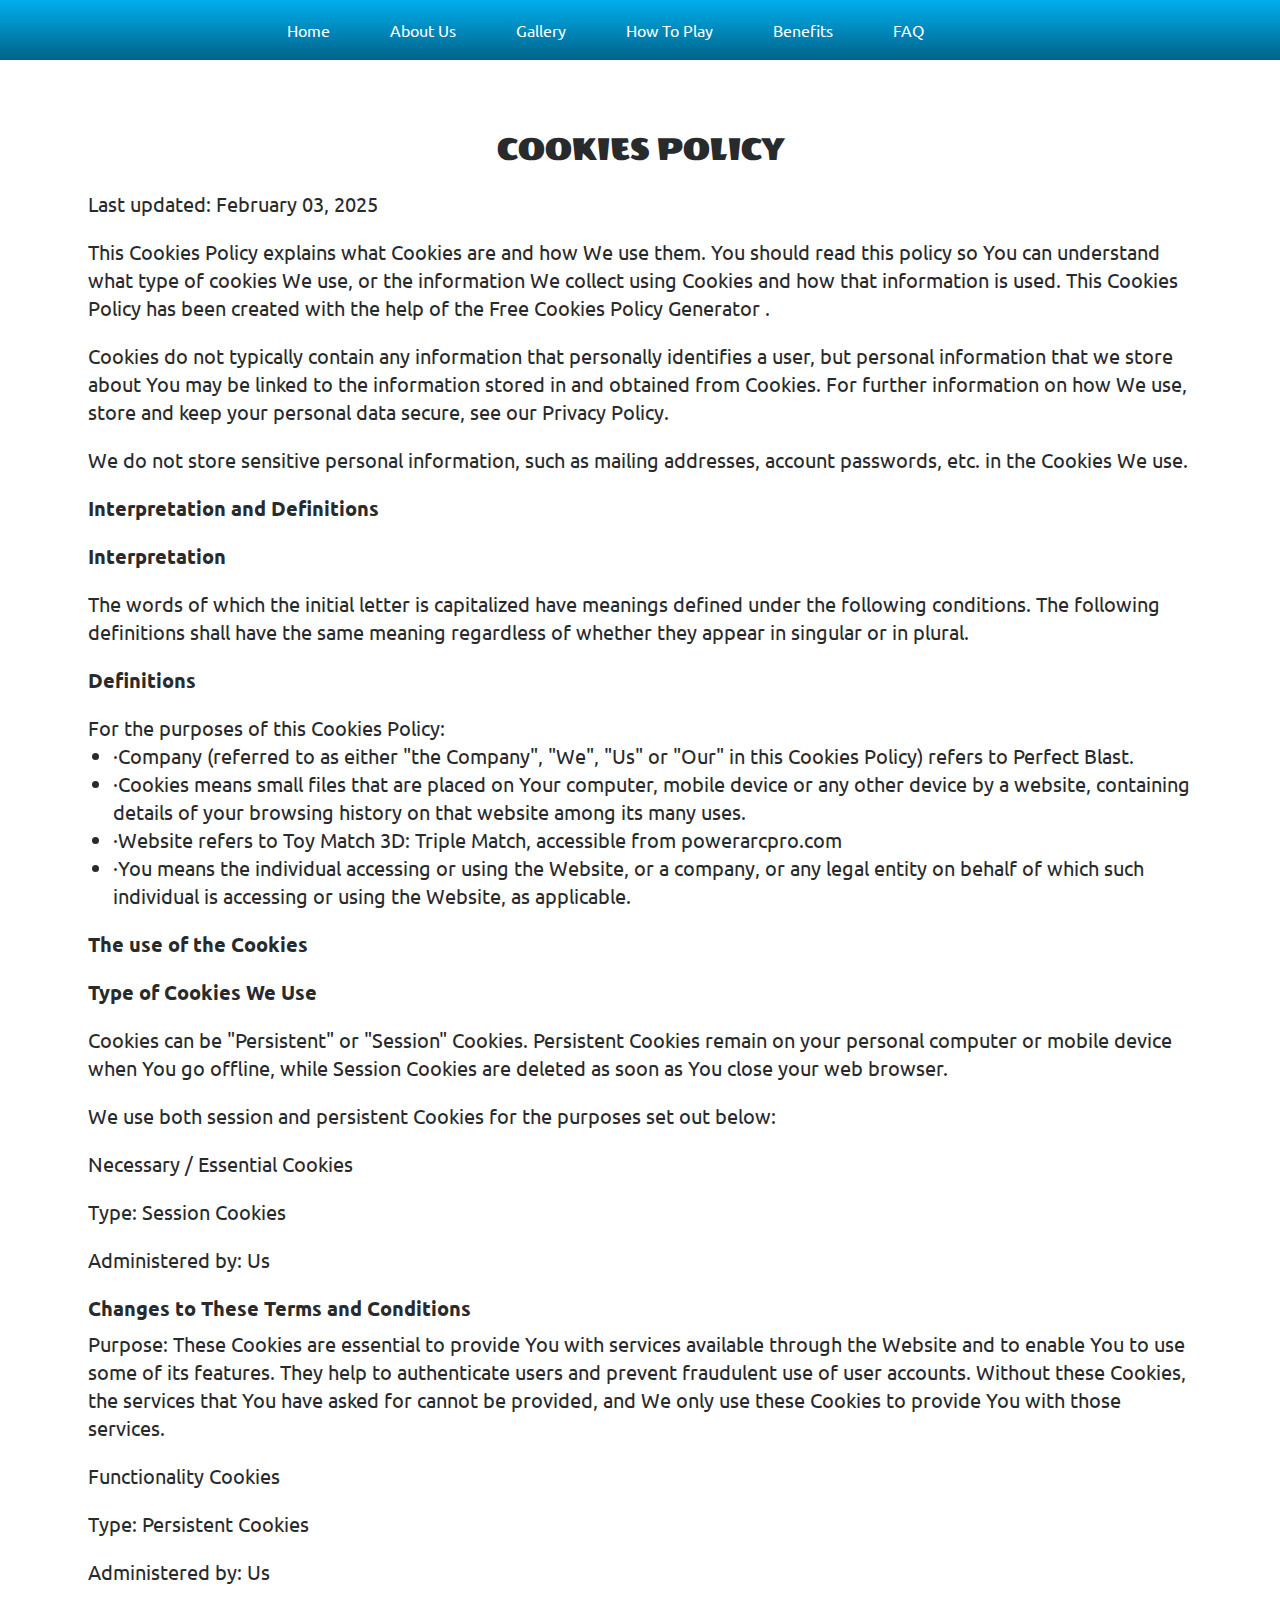
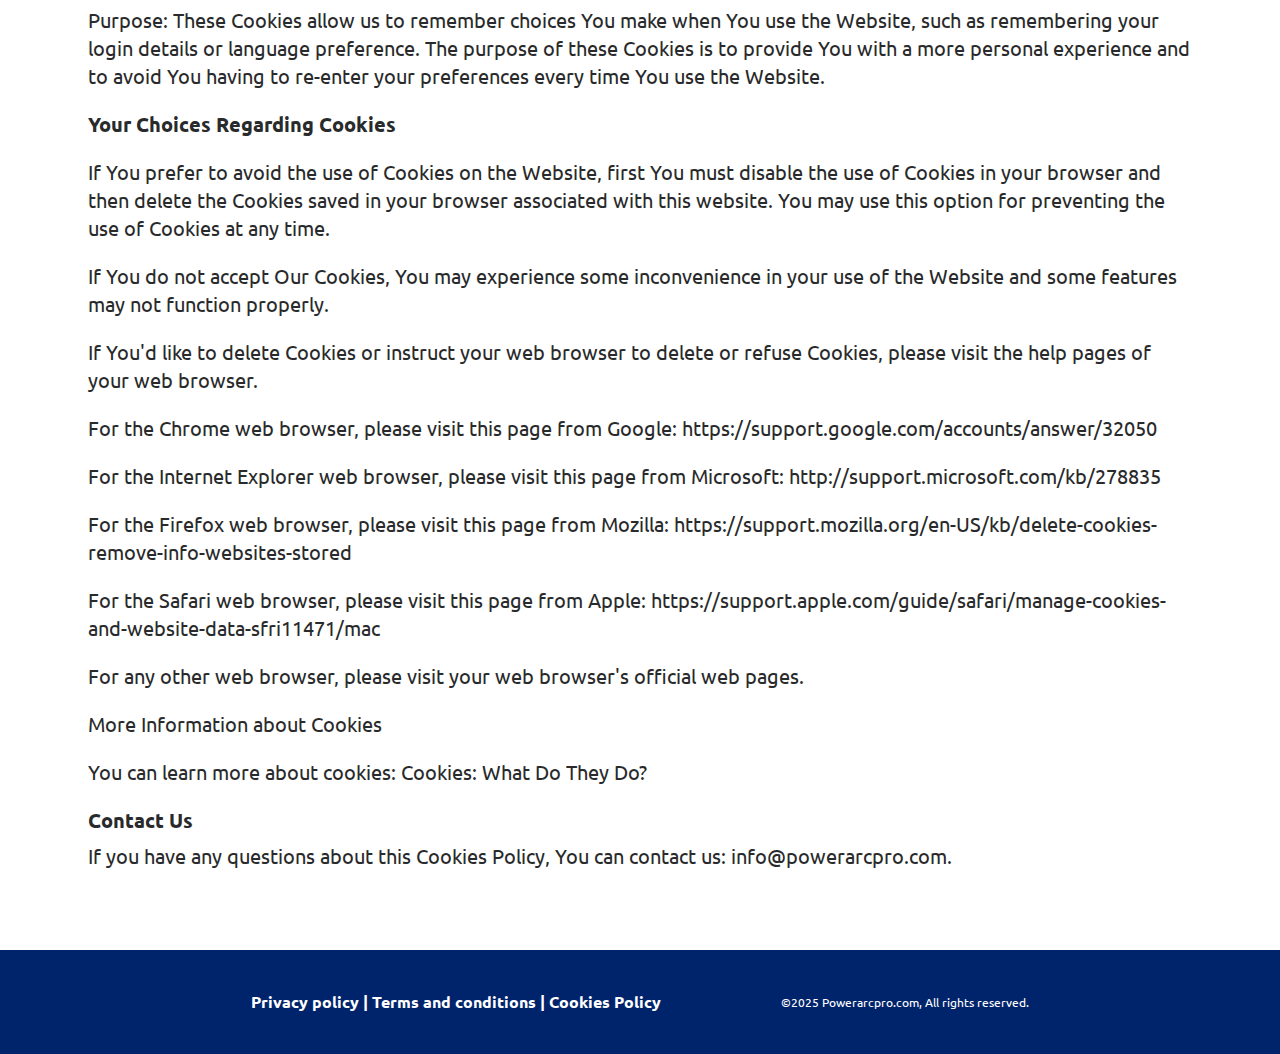
<file: cookies.html>
<!DOCTYPE html>
<html lang="en">
  <head>
    <meta charset="UTF-8" />
    <meta name="viewport" content="width=device-width, initial-scale=1.0" />
    <title>Toy Match 3D: Triple Match</title>
    <link rel="icon" href="image/Fav B.jpg" />

    <link rel="stylesheet" type="text/css" href="slick/slick.css" />
    <link rel="stylesheet" href="css/main.css" />
    <link href="https://unpkg.com/aos@2.3.1/dist/aos.css" rel="stylesheet" />
  </head>

  <body class="back">
    <header class="header">
      <div class="header__background"></div>
      <nav class="navigation">
        <ul class="navigation__list">
          <li class="navigation__item">
            <a href="/" class="navigation__link"
              ><img href="/" class="header-title navigation-img" alt=""
            /></a>
          </li>
          <li class="navigation__item">
            <a href="/" class="navigation__link">Home</a>
          </li>

          <li class="navigation__item">
            <a href="/#about" class="navigation__link">About us</a>
          </li>
          <li class="navigation__item">
            <a href="/#gallery" class="navigation__link">Gallery</a>
          </li>
          <li class="navigation__item">
            <a href="/#how" class="navigation__link">How to Play</a>
          </li>
          <li class="navigation__item">
            <a href="/#features" class="navigation__link">Benefits </a>
          </li>
          <li class="navigation__item">
            <a href="/#faq" class="navigation__link">FAQ</a>
          </li>
          <li class="navigation__item">
            <a href="/terms.html" class="navigation__link navigation__item-desk"
              >Terms of Service</a
            >
          </li>
          <li class="navigation__item">
            <a
              href="/policy.html"
              class="navigation__link navigation__item-desk"
              >Privacy policy</a
            >
          </li>
          <li class="navigation__item">
            <a
              href="/cookies.html"
              class="navigation__link navigation__item-desk"
              >Cookies Policy</a
            >
          </li>
        </ul>

        <div class="header__button-wrapper policy-terms-header__button-wrapper">
          <a href="/" class="policy-terms-header__icon--menu"
            ><img href="/" class="header-title" alt=""
          /></a>

          <button type="button" class="header__icon-button" data-menu-button>
            <img
              class="header__icon header__icon--menu"
              src="image/header/Frame 64.png"
              alt=""
            />

            <img
              class="header__icon header__icon--close close"
              src="image/header/Frame 64 (1).png"
              alt=""
            />
          </button>
        </div>
      </nav>
    </header>

    <main class="policy">
      <section>
        <div class="policy-terms-container">
          <h2 class="policy-terms-title">Cookies Policy</h2>

          <p class="policy-terms-text-one">Last updated: February 03, 2025</p>

          <p class="policy-terms-text-one">
            This Cookies Policy explains what Cookies are and how We use them.
            You should read this policy so You can understand what type of
            cookies We use, or the information We collect using Cookies and how
            that information is used. This Cookies Policy has been created with
            the help of the
            <a
              class="email-link-color"
              href="https://www.freeprivacypolicy.com/free-cookies-policy-generator/"
              target="_blank"
              rel=""
              >Free Cookies Policy Generator
            </a>
            .
          </p>

          <p class="policy-terms-text-one">
            Cookies do not typically contain any information that personally
            identifies a user, but personal information that we store about You
            may be linked to the information stored in and obtained from
            Cookies. For further information on how We use, store and keep your
            personal data secure, see our Privacy Policy.
          </p>
          <p class="policy-terms-text-one">
            We do not store sensitive personal information, such as mailing
            addresses, account passwords, etc. in the Cookies We use.
          </p>
          <h2 class="policy-terms-text">Interpretation and Definitions</h2>
          <h2 class="policy-terms-text">Interpretation</h2>
          <p class="policy-terms-text-one">
            The words of which the initial letter is capitalized have meanings
            defined under the following conditions. The following definitions
            shall have the same meaning regardless of whether they appear in
            singular or in plural.
          </p>
          <h2 class="policy-terms-text">Definitions</h2>
          <p class="policy-terms-text-one">
            For the purposes of this Cookies Policy:
          </p>
          <ul class="terms-lists">
            <li>
              ·Company (referred to as either "the Company", "We", "Us" or "Our"
              in this Cookies Policy) refers to Perfect Blast.
            </li>
            <li>
              ·Cookies means small files that are placed on Your computer,
              mobile device or any other device by a website, containing details
              of your browsing history on that website among its many uses.
            </li>
            <li>
              ·Website refers to Toy Match 3D: Triple Match, accessible
              from powerarcpro.com
            </li>
            <li>
              ·You means the individual accessing or using the Website, or a
              company, or any legal entity on behalf of which such individual is
              accessing or using the Website, as applicable.
            </li>
          </ul>
          <h2 class="policy-terms-text">The use of the Cookies</h2>
          <h2 class="policy-terms-text">Type of Cookies We Use</h2>
          <p class="policy-terms-text-one">
            Cookies can be "Persistent" or "Session" Cookies. Persistent Cookies
            remain on your personal computer or mobile device when You go
            offline, while Session Cookies are deleted as soon as You close your
            web browser.
          </p>

          <p class="policy-terms-text-one">
            We use both session and persistent Cookies for the purposes set out
            below:
          </p>

          <p class="policy-terms-text-one">Necessary / Essential Cookies</p>

          <p class="policy-terms-text-one">Type: Session Cookies</p>

          <p class="policy-terms-text-one">Administered by: Us</p>
          <h2 class="policy-terms-text">
            Changes to These Terms and Conditions
          </h2>
          <p class="policy-terms-texts">
            Purpose: These Cookies are essential to provide You with services
            available through the Website and to enable You to use some of its
            features. They help to authenticate users and prevent fraudulent use
            of user accounts. Without these Cookies, the services that You have
            asked for cannot be provided, and We only use these Cookies to
            provide You with those services.
          </p>

          <p class="policy-terms-text-one">Functionality Cookies</p>
          <p class="policy-terms-text-one">Type: Persistent Cookies</p>
          <p class="policy-terms-text-one">Administered by: Us</p>
          <p class="policy-terms-text-one">
            Purpose: These Cookies allow us to remember choices You make when
            You use the Website, such as remembering your login details or
            language preference. The purpose of these Cookies is to provide You
            with a more personal experience and to avoid You having to re-enter
            your preferences every time You use the Website.
          </p>
          <h2 class="policy-terms-text">Your Choices Regarding Cookies</h2>
          <p class="policy-terms-text-one">
            If You prefer to avoid the use of Cookies on the Website, first You
            must disable the use of Cookies in your browser and then delete the
            Cookies saved in your browser associated with this website. You may
            use this option for preventing the use of Cookies at any time.
          </p>
          <p class="policy-terms-text-one">
            If You do not accept Our Cookies, You may experience some
            inconvenience in your use of the Website and some features may not
            function properly.
          </p>
          <p class="policy-terms-text-one">
            If You'd like to delete Cookies or instruct your web browser to
            delete or refuse Cookies, please visit the help pages of your web
            browser.
          </p>
          <p class="policy-terms-text-one">
            For the Chrome web browser, please visit this page from Google:

            <a
              class="email-link-color"
              href="https://support.google.com/accounts/answer/32050"
              target="_blank"
              rel=""
              >https://support.google.com/accounts/answer/32050
            </a>
          </p>
          <p class="policy-terms-text-one">
            For the Internet Explorer web browser, please visit this page from
            Microsoft:
            <a
              class="email-link-color"
              href="http://support.microsoft.com/kb/278835"
              target="_blank"
              rel=""
              >http://support.microsoft.com/kb/278835
            </a>
          </p>
          <p class="policy-terms-text-one">
            For the Firefox web browser, please visit this page from Mozilla:

            <a
              class="email-link-color"
              href=" https://support.mozilla.org/en-US/kb/delete-cookies-remove-info-websites-stored"
              target="_blank"
              rel=""
            >
              https://support.mozilla.org/en-US/kb/delete-cookies-remove-info-websites-stored
            </a>
          </p>
          <p class="policy-terms-text-one">
            For the Safari web browser, please visit this page from Apple:

            <a
              class="email-link-color"
              href=" https://support.apple.com/guide/safari/manage-cookies-and-website-data-sfri11471/mac"
              target="_blank"
              rel=""
            >
              https://support.apple.com/guide/safari/manage-cookies-and-website-data-sfri11471/mac
            </a>
          </p>

          <p class="policy-terms-text-one">
            For any other web browser, please visit your web browser's official
            web pages.
          </p>
          <p class="policy-terms-text-one">More Information about Cookies</p>
          <p class="policy-terms-text-one">
            You can learn more about cookies: Cookies:
            <a
              class="email-link-color"
              href="https://www.freeprivacypolicy.com/blog/cookies/"
              target="_blank"
              rel=""
            >
              What Do They Do?
            </a>
          </p>

          <h2 class="policy-terms-text">Contact Us</h2>
          <p class="policy-terms-texts">
            If you have any questions about this Cookies Policy, You can contact
            us:
            <a class="email-link" href="mailto:info@powerarcpro.com"
              >info@powerarcpro.com</a
            >.
          </p>
        </div>
      </section>
    </main>

    <footer class="footer">
      <div class="footer-container">
        <div class="footer-wrapper">
          <a class="footer-text" href="policy.html">Privacy policy</a>
          <a class="footer-text">|</a>
          <a class="footer-text" href="terms.html">Terms and conditions </a>
          <a class="footer-text">|</a>
          <a class="footer-text" href="cookies.html">Cookies Policy</a>
        </div>
        <p class="footer-copyright">
          ©2025 Powerarcpro.com, All rights reserved.
        </p>
      </div>
    </footer>
    <script src="js/mobile-menu.js"></script>
  </body>
</html>
</file>
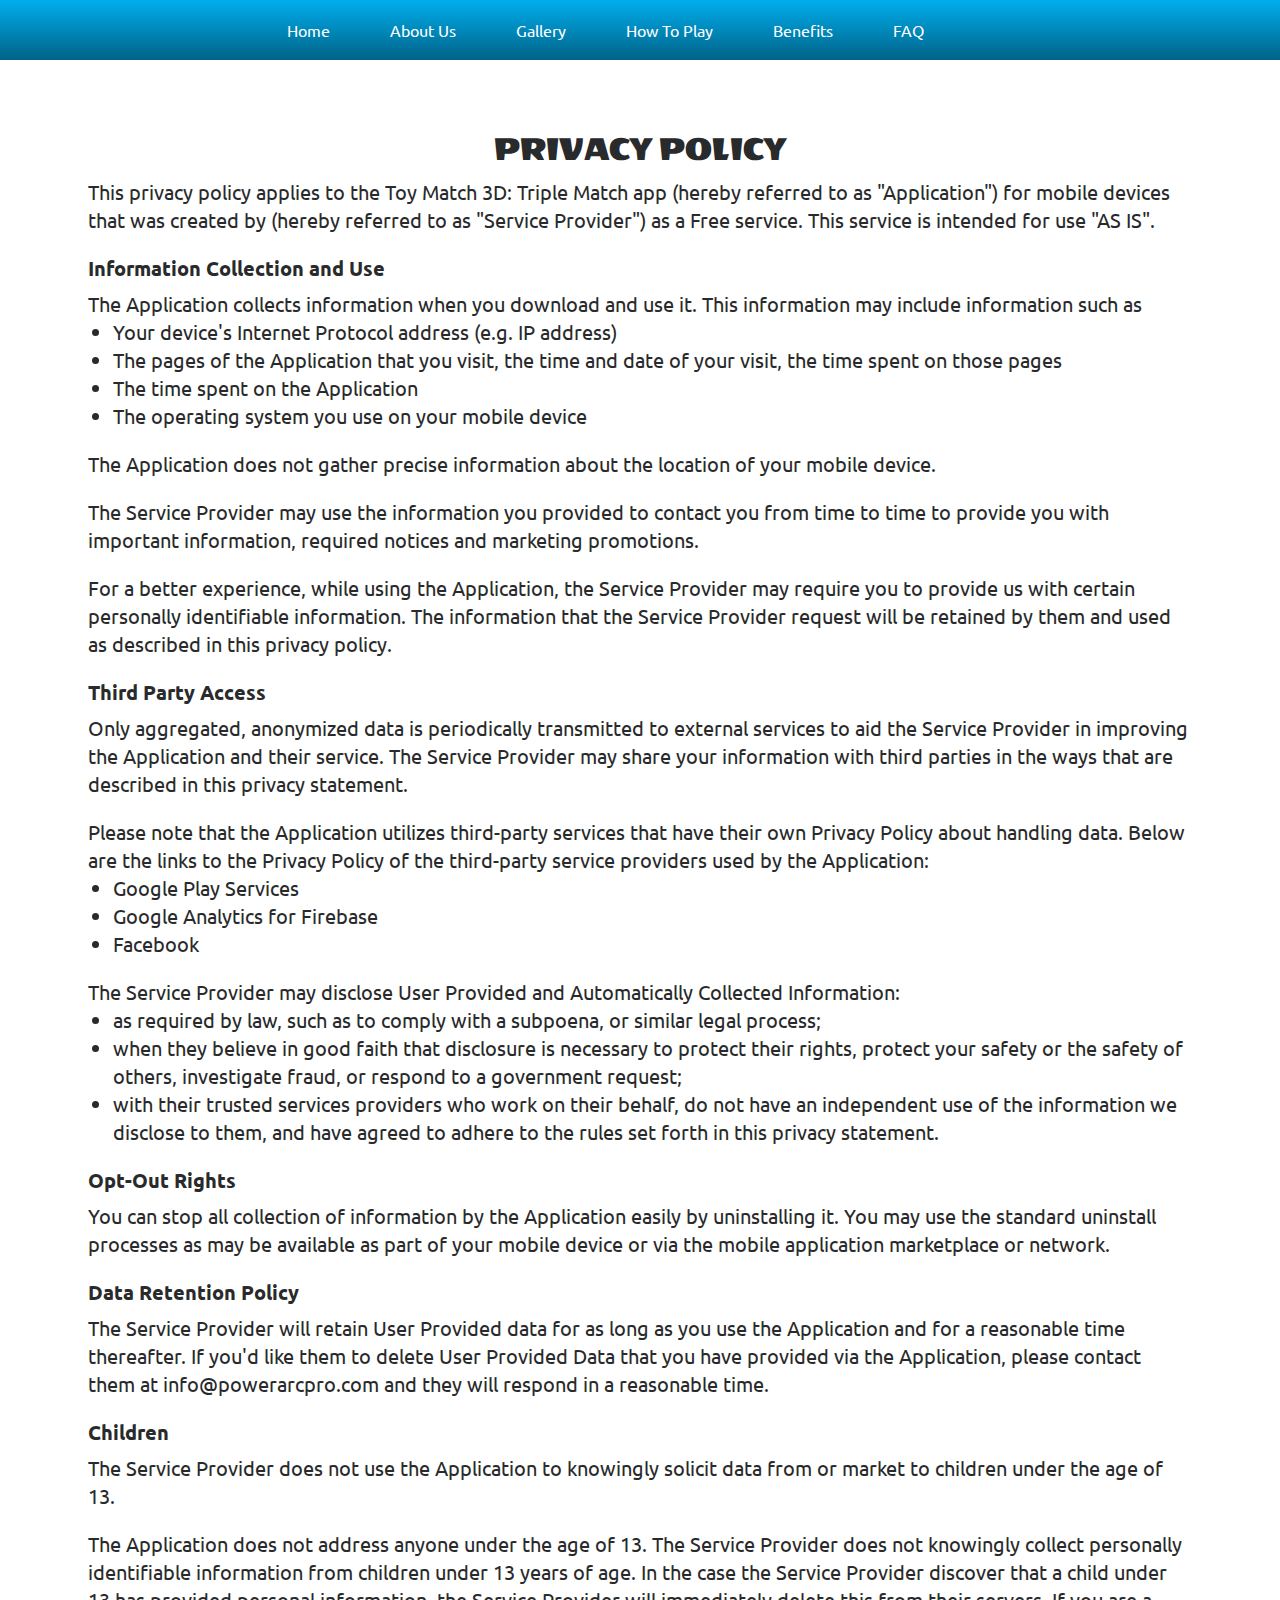
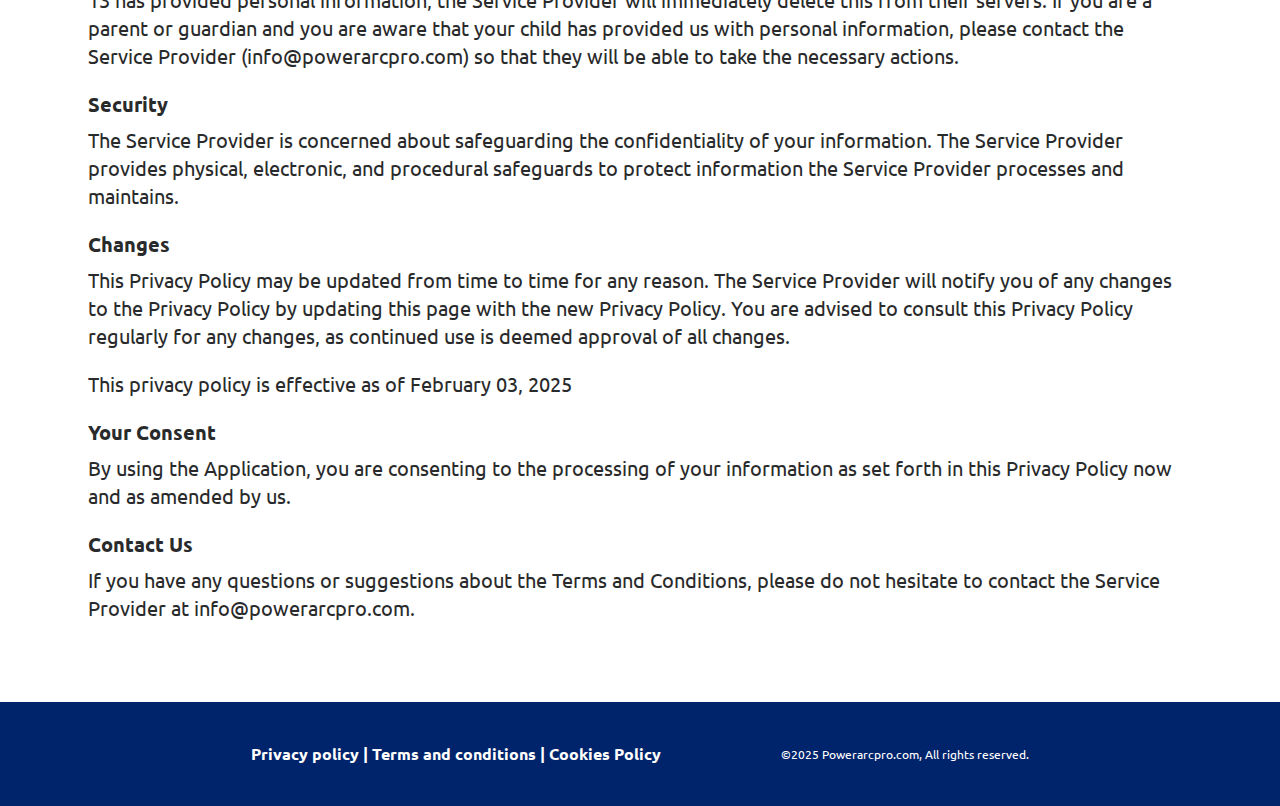
<file: policy.html>
<!DOCTYPE html>
<html lang="en">
  <head>
    <meta charset="UTF-8" />
    <meta name="viewport" content="width=device-width, initial-scale=1.0" />
    <title>Toy Match 3D: Triple Match</title>
    <link rel="icon" href="image/Fav B.jpg" />
    <link rel="stylesheet" type="text/css" href="slick/slick.css" />
    <link rel="stylesheet" href="css/main.css" />
    <link href="https://unpkg.com/aos@2.3.1/dist/aos.css" rel="stylesheet" />
  </head>

  <body class="back">
    <header class="header">
      <div class="header__background"></div>
      <nav class="navigation">
        <ul class="navigation__list">
          <li class="navigation__item">
            <a href="/" class="navigation__link"
              ><img href="/" class="header-title navigation-img" alt=""
            /></a>
          </li>
          <li class="navigation__item">
            <a href="/" class="navigation__link">Home</a>
          </li>

          <li class="navigation__item">
            <a href="/#about" class="navigation__link">About us</a>
          </li>
          <li class="navigation__item">
            <a href="/#gallery" class="navigation__link">Gallery</a>
          </li>
          <li class="navigation__item">
            <a href="/#how" class="navigation__link">How to Play</a>
          </li>
          <li class="navigation__item">
            <a href="/#features" class="navigation__link">Benefits </a>
          </li>
          <li class="navigation__item">
            <a href="/#faq" class="navigation__link">FAQ</a>
          </li>
          <li class="navigation__item">
            <a href="/terms.html" class="navigation__link navigation__item-desk"
              >Terms of Service</a
            >
          </li>
          <li class="navigation__item">
            <a
              href="/policy.html"
              class="navigation__link navigation__item-desk"
              >Privacy policy</a
            >
          </li>
          <li class="navigation__item">
            <a
              href="/cookies.html"
              class="navigation__link navigation__item-desk"
              >Cookies Policy</a
            >
          </li>
        </ul>

        <div class="header__button-wrapper policy-terms-header__button-wrapper">
          <a href="/" class="policy-terms-header__icon--menu"
            ><img href="/" class="header-title" alt=""
          /></a>

          <button type="button" class="header__icon-button" data-menu-button>
            <img
              class="header__icon header__icon--menu"
              src="image/header/Frame 64.png"
              alt=""
            />

            <img
              class="header__icon header__icon--close close"
              src="image/header/Frame 64 (1).png"
              alt=""
            />
          </button>
        </div>
      </nav>
    </header>

    <main class="policy">
      <section>
        <div class="policy-terms-container">
          <p class="policy-terms-title">PRIVACY POLICY</p>

          <p class="policy-terms-texts">
            This privacy policy applies to the Toy Match 3D: Triple Match app
            (hereby referred to as "Application") for mobile devices that was
            created by (hereby referred to as "Service Provider") as a Free
            service. This service is intended for use "AS IS".
          </p>
          <p class="policy-terms-text">Information Collection and Use</p>
          <p class="policy-terms-texts">
            The Application collects information when you download and use it.
            This information may include information such as
          </p>

          <ul class="terms-lists">
            <li>Your device's Internet Protocol address (e.g. IP address)</li>
            <li>
              The pages of the Application that you visit, the time and date of
              your visit, the time spent on those pages
            </li>
            <li>The time spent on the Application</li>
            <li>The operating system you use on your mobile device</li>
          </ul>
          <p class="policy-terms-text-one">
            The Application does not gather precise information about the
            location of your mobile device.
          </p>

          <p class="policy-terms-text-one">
            The Service Provider may use the information you provided to contact
            you from time to time to provide you with important information,
            required notices and marketing promotions.
          </p>
          <p class="policy-terms-text-one">
            For a better experience, while using the Application, the Service
            Provider may require you to provide us with certain personally
            identifiable information. The information that the Service Provider
            request will be retained by them and used as described in this
            privacy policy.
          </p>

          <p class="policy-terms-text">Third Party Access</p>

          <p class="policy-terms-texts">
            Only aggregated, anonymized data is periodically transmitted to
            external services to aid the Service Provider in improving the
            Application and their service. The Service Provider may share your
            information with third parties in the ways that are described in
            this privacy statement.
          </p>

          <p class="policy-terms-text-one">
            Please note that the Application utilizes third-party services that
            have their own Privacy Policy about handling data. Below are the
            links to the Privacy Policy of the third-party service providers
            used by the Application:
          </p>
          <ul class="terms-lists">
            <li>
              <a
                class="email-link-color"
                href="https://policies.google.com/privacy"
                target="_blank"
                rel=""
                >Google Play Services
              </a>
            </li>
            <li>
              <a
                class="email-link-color"
                href="https://firebase.google.com/support/privacy"
                target="_blank"
                rel=""
                >Google Analytics for Firebase
              </a>
            </li>
            <li>
              <a
                class="email-link-color"
                href="https://www.facebook.com/about/privacy/update/printable"
                target="_blank"
                rel=""
                >Facebook
              </a>
            </li>
          </ul>

          <p class="policy-terms-text-one">
            The Service Provider may disclose User Provided and Automatically
            Collected Information:
          </p>
          <ul class="terms-lists">
            <li>
              as required by law, such as to comply with a subpoena, or similar
              legal process;
            </li>
            <li>
              when they believe in good faith that disclosure is necessary to
              protect their rights, protect your safety or the safety of others,
              investigate fraud, or respond to a government request;
            </li>
            <li>
              with their trusted services providers who work on their behalf, do
              not have an independent use of the information we disclose to
              them, and have agreed to adhere to the rules set forth in this
              privacy statement.
            </li>
          </ul>

          <h2 class="policy-terms-text">Opt-Out Rights</h2>
          <p class="policy-terms-texts">
            You can stop all collection of information by the Application easily
            by uninstalling it. You may use the standard uninstall processes as
            may be available as part of your mobile device or via the mobile
            application marketplace or network.
          </p>

          <h2 class="policy-terms-text">Data Retention Policy</h2>
          <p class="policy-terms-texts">
            The Service Provider will retain User Provided data for as long as
            you use the Application and for a reasonable time thereafter. If
            you'd like them to delete User Provided Data that you have provided
            via the Application, please contact them at info@powerarcpro.com and
            they will respond in a reasonable time.
          </p>
          <h2 class="policy-terms-text">Children</h2>
          <p class="policy-terms-texts">
            The Service Provider does not use the Application to knowingly
            solicit data from or market to children under the age of 13.
          </p>

          <p class="policy-terms-text-one">
            The Application does not address anyone under the age of 13. The
            Service Provider does not knowingly collect personally identifiable
            information from children under 13 years of age. In the case the
            Service Provider discover that a child under 13 has provided
            personal information, the Service Provider will immediately delete
            this from their servers. If you are a parent or guardian and you are
            aware that your child has provided us with personal information,
            please contact the Service Provider (info@powerarcpro.com) so that
            they will be able to take the necessary actions.
          </p>
          <h2 class="policy-terms-text">Security</h2>
          <p class="policy-terms-texts">
            The Service Provider is concerned about safeguarding the
            confidentiality of your information. The Service Provider provides
            physical, electronic, and procedural safeguards to protect
            information the Service Provider processes and maintains.
          </p>
          <h2 class="policy-terms-text">Changes</h2>
          <p class="policy-terms-texts">
            This Privacy Policy may be updated from time to time for any reason.
            The Service Provider will notify you of any changes to the Privacy
            Policy by updating this page with the new Privacy Policy. You are
            advised to consult this Privacy Policy regularly for any changes, as
            continued use is deemed approval of all changes.
          </p>

          <p class="policy-terms-text-one">
            This privacy policy is effective as of February 03, 2025
          </p>
          <h2 class="policy-terms-text">Your Consent</h2>
          <p class="policy-terms-texts">
            By using the Application, you are consenting to the processing of
            your information as set forth in this Privacy Policy now and as
            amended by us.
          </p>
          <h2 class="policy-terms-text">Contact Us</h2>
          <p class="policy-terms-texts">
            If you have any questions or suggestions about the Terms and
            Conditions, please do not hesitate to contact the Service Provider
            at
            <a class="email-link" href="mailto:info@powerarcpro.com"
              >info@powerarcpro.com</a
            >.
          </p>
        </div>
      </section>
    </main>

    <footer class="footer">
      <div class="footer-container">
        <div class="footer-wrapper">
          <a class="footer-text" href="policy.html">Privacy policy</a>
          <a class="footer-text">|</a>
          <a class="footer-text" href="terms.html">Terms and conditions </a>
          <a class="footer-text">|</a>
          <a class="footer-text" href="cookies.html">Cookies Policy</a>
        </div>
        <p class="footer-copyright">
          ©2025 Powerarcpro.com, All rights reserved.
        </p>
      </div>
    </footer>
    <script src="js/mobile-menu.js"></script>
  </body>
</html>
</file>
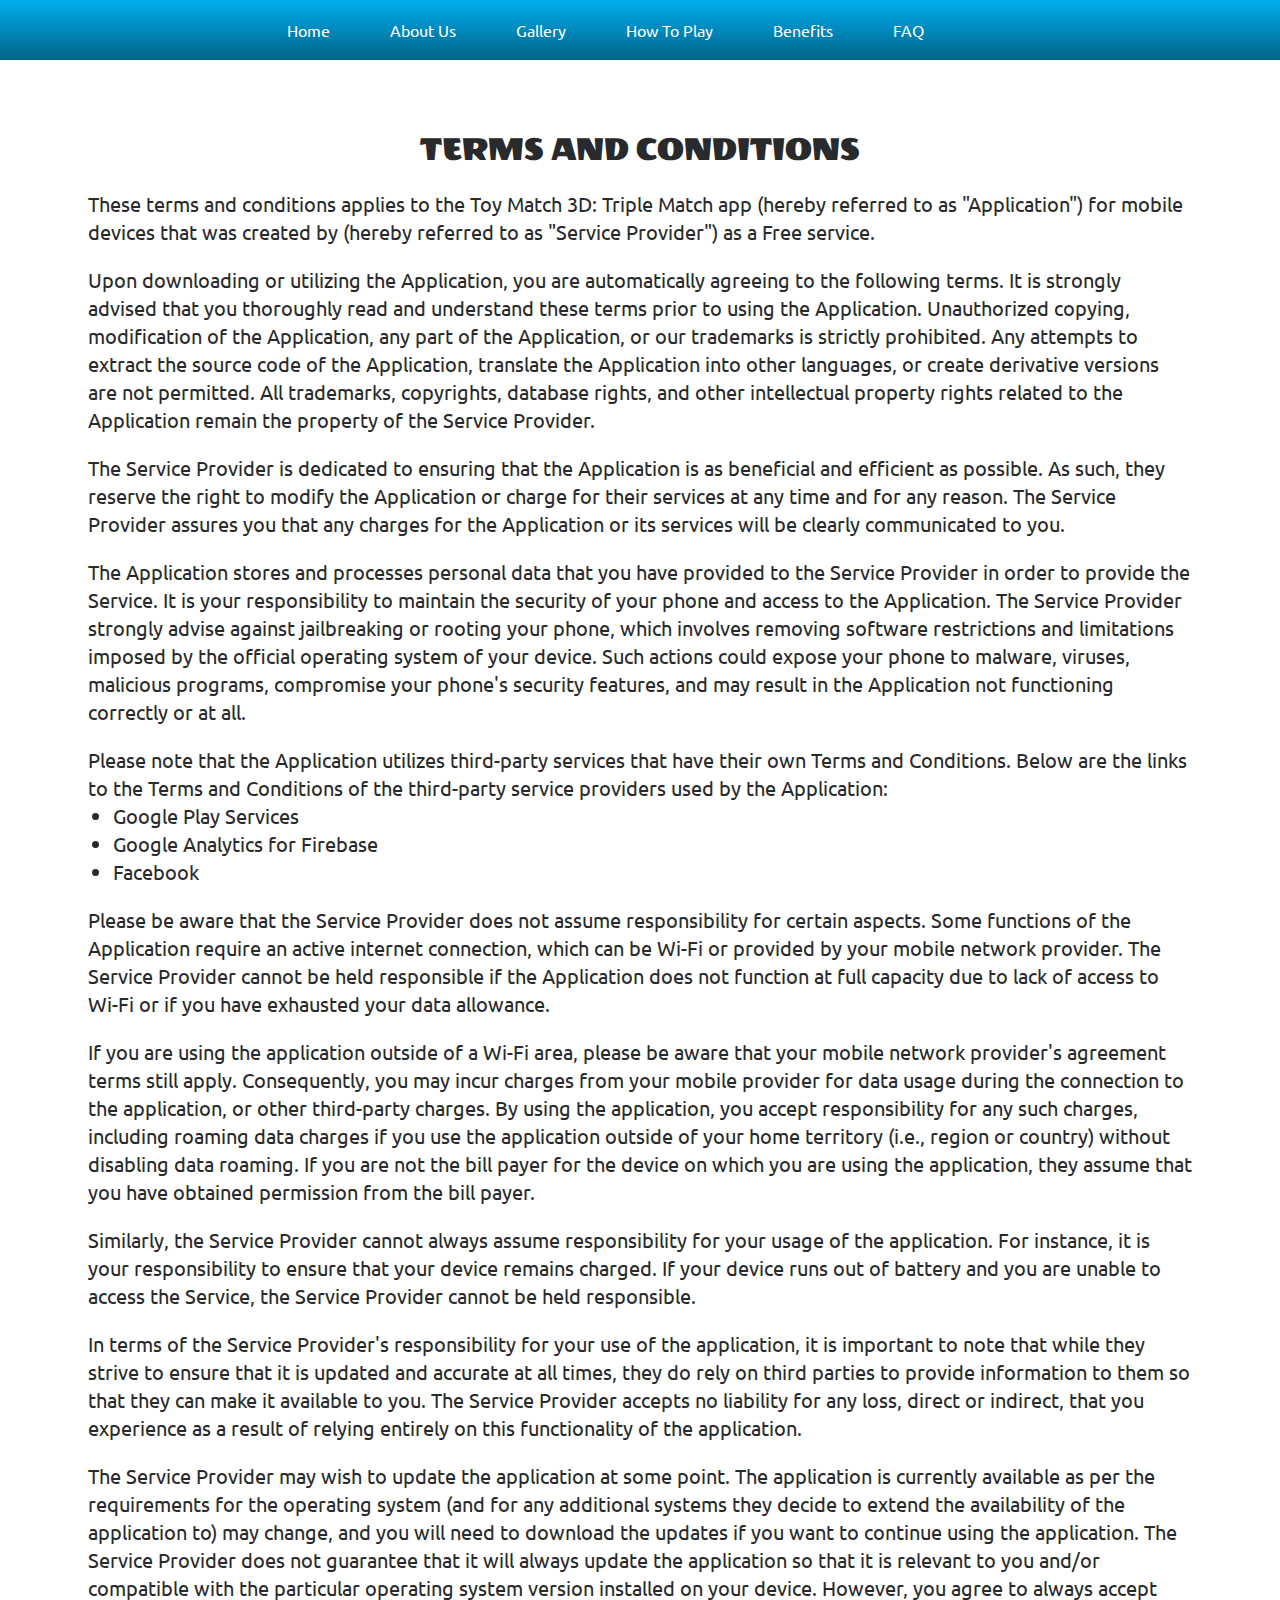
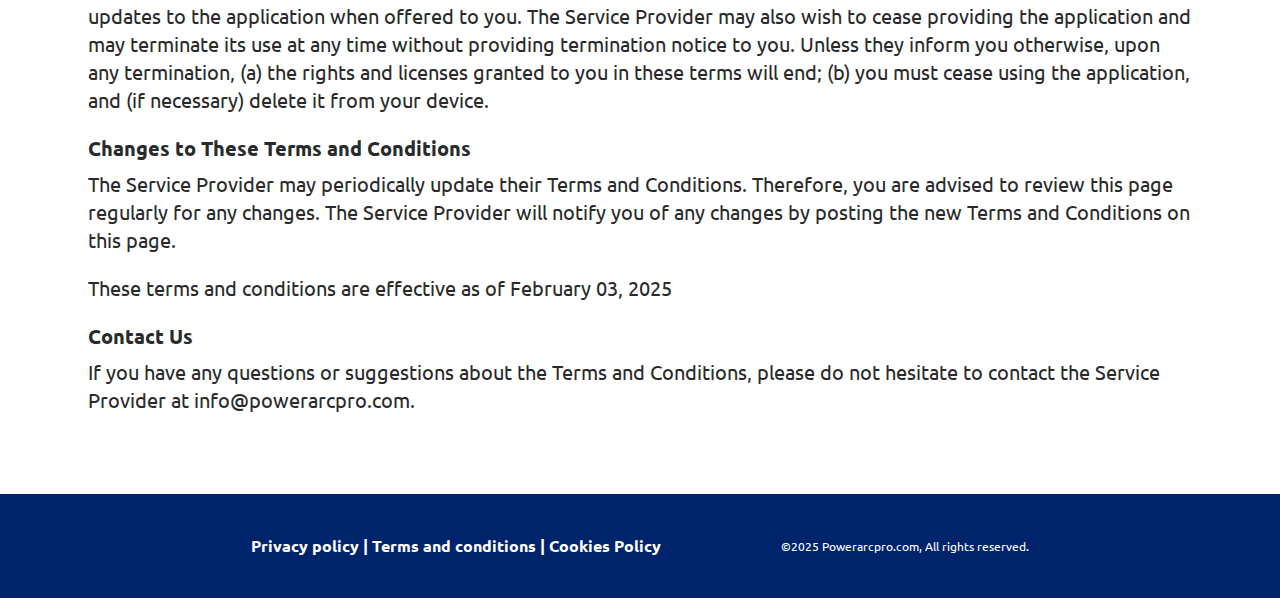
<file: terms.html>
<!DOCTYPE html>
<html lang="en">
  <head>
    <meta charset="UTF-8" />
    <meta name="viewport" content="width=device-width, initial-scale=1.0" />
    <title>Toy Match 3D: Triple Match</title>
    <link rel="icon" href="image/Fav B.jpg" />
    <link rel="stylesheet" type="text/css" href="slick/slick.css" />
    <link rel="stylesheet" href="css/main.css" />
    <link href="https://unpkg.com/aos@2.3.1/dist/aos.css" rel="stylesheet" />
  </head>

  <body class="back">
    <header class="header">
      <div class="header__background"></div>
      <nav class="navigation">
        <ul class="navigation__list">
          <li class="navigation__item">
            <a href="/" class="navigation__link"
              ><img href="/" class="header-title navigation-img" alt=""
            /></a>
          </li>
          <li class="navigation__item">
            <a href="/" class="navigation__link">Home</a>
          </li>

          <li class="navigation__item">
            <a href="/#about" class="navigation__link">About us</a>
          </li>
          <li class="navigation__item">
            <a href="/#gallery" class="navigation__link">Gallery</a>
          </li>
          <li class="navigation__item">
            <a href="/#how" class="navigation__link">How to Play</a>
          </li>
          <li class="navigation__item">
            <a href="/#features" class="navigation__link">Benefits </a>
          </li>
          <li class="navigation__item">
            <a href="/#faq" class="navigation__link">FAQ</a>
          </li>
          <li class="navigation__item">
            <a href="/terms.html" class="navigation__link navigation__item-desk"
              >Terms of Service</a
            >
          </li>
          <li class="navigation__item">
            <a
              href="/policy.html"
              class="navigation__link navigation__item-desk"
              >Privacy policy</a
            >
          </li>
          <li class="navigation__item">
            <a
              href="/cookies.html"
              class="navigation__link navigation__item-desk"
              >Cookies Policy</a
            >
          </li>
        </ul>

        <div class="header__button-wrapper policy-terms-header__button-wrapper">
          <a href="/" class="policy-terms-header__icon--menu"
            ><img href="/" class="header-title" alt=""
          /></a>

          <button type="button" class="header__icon-button" data-menu-button>
            <img
              class="header__icon header__icon--menu"
              src="image/header/Frame 64.png"
              alt=""
            />

            <img
              class="header__icon header__icon--close close"
              src="image/header/Frame 64 (1).png"
              alt=""
            />
          </button>
        </div>
      </nav>
    </header>

    <main class="policy">
      <section>
        <div class="policy-terms-container">
          <h2 class="policy-terms-title">TERMS and CONDITIONS</h2>

          <p class="policy-terms-text-one">
            These terms and conditions applies to the Toy Match 3D: Triple Match
            app (hereby referred to as "Application") for mobile devices that
            was created by (hereby referred to as "Service Provider") as a Free
            service.
          </p>

          <p class="policy-terms-text-one">
            Upon downloading or utilizing the Application, you are automatically
            agreeing to the following terms. It is strongly advised that you
            thoroughly read and understand these terms prior to using the
            Application. Unauthorized copying, modification of the Application,
            any part of the Application, or our trademarks is strictly
            prohibited. Any attempts to extract the source code of the
            Application, translate the Application into other languages, or
            create derivative versions are not permitted. All trademarks,
            copyrights, database rights, and other intellectual property rights
            related to the Application remain the property of the Service
            Provider.
          </p>

          <p class="policy-terms-text-one">
            The Service Provider is dedicated to ensuring that the Application
            is as beneficial and efficient as possible. As such, they reserve
            the right to modify the Application or charge for their services at
            any time and for any reason. The Service Provider assures you that
            any charges for the Application or its services will be clearly
            communicated to you.
          </p>
          <p class="policy-terms-text-one">
            The Application stores and processes personal data that you have
            provided to the Service Provider in order to provide the Service. It
            is your responsibility to maintain the security of your phone and
            access to the Application. The Service Provider strongly advise
            against jailbreaking or rooting your phone, which involves removing
            software restrictions and limitations imposed by the official
            operating system of your device. Such actions could expose your
            phone to malware, viruses, malicious programs, compromise your
            phone's security features, and may result in the Application not
            functioning correctly or at all.
          </p>
          <p class="policy-terms-text-one">
            Please note that the Application utilizes third-party services that
            have their own Terms and Conditions. Below are the links to the
            Terms and Conditions of the third-party service providers used by
            the Application:
          </p>
          <ul class="terms-lists">
            <li>
              <a
                class="email-link-color"
                href="https://policies.google.com/privacy"
                target="_blank"
                rel=""
                >Google Play Services
              </a>
            </li>
            <li>
              <a
                class="email-link-color"
                href="https://firebase.google.com/support/privacy"
                target="_blank"
                rel=""
                >Google Analytics for Firebase
              </a>
            </li>
            <li>
              <a
                class="email-link-color"
                href="https://www.facebook.com/about/privacy/update/printable"
                target="_blank"
                rel=""
                >Facebook
              </a>
            </li>
          </ul>

          <p class="policy-terms-text-one">
            Please be aware that the Service Provider does not assume
            responsibility for certain aspects. Some functions of the
            Application require an active internet connection, which can be
            Wi-Fi or provided by your mobile network provider. The Service
            Provider cannot be held responsible if the Application does not
            function at full capacity due to lack of access to Wi-Fi or if you
            have exhausted your data allowance.
          </p>

          <p class="policy-terms-text-one">
            If you are using the application outside of a Wi-Fi area, please be
            aware that your mobile network provider's agreement terms still
            apply. Consequently, you may incur charges from your mobile provider
            for data usage during the connection to the application, or other
            third-party charges. By using the application, you accept
            responsibility for any such charges, including roaming data charges
            if you use the application outside of your home territory (i.e.,
            region or country) without disabling data roaming. If you are not
            the bill payer for the device on which you are using the
            application, they assume that you have obtained permission from the
            bill payer.
          </p>

          <p class="policy-terms-text-one">
            Similarly, the Service Provider cannot always assume responsibility
            for your usage of the application. For instance, it is your
            responsibility to ensure that your device remains charged. If your
            device runs out of battery and you are unable to access the Service,
            the Service Provider cannot be held responsible.
          </p>

          <p class="policy-terms-text-one">
            In terms of the Service Provider's responsibility for your use of
            the application, it is important to note that while they strive to
            ensure that it is updated and accurate at all times, they do rely on
            third parties to provide information to them so that they can make
            it available to you. The Service Provider accepts no liability for
            any loss, direct or indirect, that you experience as a result of
            relying entirely on this functionality of the application.
          </p>

          <p class="policy-terms-text-one">
            The Service Provider may wish to update the application at some
            point. The application is currently available as per the
            requirements for the operating system (and for any additional
            systems they decide to extend the availability of the application
            to) may change, and you will need to download the updates if you
            want to continue using the application. The Service Provider does
            not guarantee that it will always update the application so that it
            is relevant to you and/or compatible with the particular operating
            system version installed on your device. However, you agree to
            always accept updates to the application when offered to you. The
            Service Provider may also wish to cease providing the application
            and may terminate its use at any time without providing termination
            notice to you. Unless they inform you otherwise, upon any
            termination, (a) the rights and licenses granted to you in these
            terms will end; (b) you must cease using the application, and (if
            necessary) delete it from your device.
          </p>
          <h2 class="policy-terms-text">
            Changes to These Terms and Conditions
          </h2>
          <p class="policy-terms-texts">
            The Service Provider may periodically update their Terms and
            Conditions. Therefore, you are advised to review this page regularly
            for any changes. The Service Provider will notify you of any changes
            by posting the new Terms and Conditions on this page.
          </p>

          <p class="policy-terms-text-one">
            These terms and conditions are effective as of February 03, 2025
          </p>
          <h2 class="policy-terms-text">Contact Us</h2>
          <p class="policy-terms-texts">
            If you have any questions or suggestions about the Terms and
            Conditions, please do not hesitate to contact the Service Provider
            at
            <a class="email-link" href="mailto:info@powerarcpro.com"
              >info@powerarcpro.com</a
            >.
          </p>
        </div>
      </section>
    </main>

    <footer class="footer">
      <div class="footer-container">
        <div class="footer-wrapper">
          <a class="footer-text" href="policy.html">Privacy policy</a>
          <a class="footer-text">|</a>
          <a class="footer-text" href="terms.html">Terms and conditions </a>
          <a class="footer-text">|</a>
          <a class="footer-text" href="cookies.html">Cookies Policy</a>
        </div>
        <p class="footer-copyright">
          ©2025 Powerarcpro.com, All rights reserved.
        </p>
      </div>
    </footer>
    <script src="js/mobile-menu.js"></script>
  </body>
</html>
</file>
<file: css/main.css>
@import url("https://fonts.googleapis.com/css2?family=Mochiy+Pop+P+One&family=Ubuntu:ital,wght@0,300;0,400;0,500;0,700;1,300;1,400;1,500;1,700&family=Wendy+One&display=swap");

:root {
}

* {
  -webkit-box-sizing: border-box;
  box-sizing: border-box;
}

html {
  scroll-behavior: smooth;
  background: rgba(255, 255, 255, 1);
  font-family: "Ubuntu", serif;
  color: rgba(255, 255, 255, 1);
}

body {
  margin: 0;
}

h1,
h2,
h3,
h4,
h5,
h6,
p {
  margin: 0;
}

ul,
ol {
  margin: 0;
  padding: 0;
  list-style: none;
}

img {
  display: block;
  height: auto;
}

.list {
  list-style: none;
}

button,
a {
  cursor: pointer;
}

.visually-hidden {
  position: absolute;
  width: 1px;
  height: 1px;
  margin: -1px;
  border: 0;
  padding: 0;

  white-space: nowrap;
  clip-path: inset(100%);
  clip: rect(0 0 0 0);
  overflow: hidden;
}

.button:hover {
  scale: 120%;
}

.header {
  position: fixed;
  width: 100%;
  z-index: 5;
  -webkit-transition: background-color 0.3s ease;
  transition: background-color 0.3s ease;
}

.header.is-open .header__background {
  left: 0;
}
.header__button-wrapper {
  margin-left: auto;
}
.header__icon {
  display: none;
}

.header__icon-button {
  display: -webkit-box;
  display: -ms-flexbox;
  display: flex;
  background-color: transparent;
  border: none;
  border-radius: 50%;
}

.header__icon--menu {
  display: block;
}

.header__icon-button.is-open .header__icon--menu {
  display: none;
}

.header__icon-button.is-open .header__icon--close {
  display: block;
}

.header {
  position: fixed;
  width: 100%;
  z-index: 5;
  background: transparent;
  display: flex;
  height: 64px;
  background: linear-gradient(180deg, #00aeee 0%, #006388 100%);
}
.header__background {
  position: absolute;
  top: 0;
  right: 0;
  bottom: 0;
  left: 100%;

  z-index: -1;
  -webkit-transition: left 0.3s ease;
  transition: left 0.3s ease;
  background: linear-gradient(180deg, #00aeee 0%, #006388 100%);
}
.header.is-open .header__background {
  left: 0;
}
.header__button-wrapper {
  margin-right: auto;
  display: flex;
  align-items: center;
  justify-content: end;
}
.policy-terms-header__button-wrapper {
  margin-right: auto;
  display: flex;
  align-items: center;
  justify-content: space-between;
}
.header__icon {
  display: none;
}
.header__icon-button {
  display: flex;
  background-color: transparent;
  border: none;
  border-radius: 50%;
}

.header__icon--menu {
  display: block;
}

.header__icon-button.is-open .header__icon--menu {
  display: none;
}

.header__icon-button.is-open .header__icon--close {
  display: block;
}

.navigation {
  display: -ms-flexbox;
  -webkit-box-orient: vertical;
  -webkit-box-direction: normal;
  -ms-flex-direction: column;
  flex-direction: column;
  -webkit-box-align: center;
  -ms-flex-align: center;
  align-items: center;
  -webkit-box-flex: 1;
  -ms-flex: 1;
  flex: 1;
  padding: 16px;
  position: relative;
}

.navigation__list {
  display: flex;
  flex-direction: column;

  align-items: start;

  top: 130px;
  position: absolute;
  top: 100%;
  right: -100%;
  width: 100%;
  height: 577px;
  -webkit-transition: 0.3s;
  transition: 0.3s;
  z-index: 999;

  padding: 0px 0px 0 50px;

  border-radius: 0px 0px 20px 20px;
  gap: 32px;
  background: rgba(1, 113, 155, 1);
}
.navigation__list.is-open {
  right: 0;
}
.navigation__link {
  font-family: Ubuntu;
  font-weight: 400;
  font-size: 20px;
  line-height: 28px;
  letter-spacing: 0%;
  text-align: center;
  transition: all 0.3s ease-in-out;
  text-decoration: none;
  color: rgba(255, 255, 255, 1);
  text-transform: capitalize;
}
.navigation__link:hover,
.navigation__link:focus {
  font-family: Ubuntu;
  font-weight: 700;
}
.header.is-open {
  background-color: transparent;
}
.navigation-img {
  display: none;
}

@media screen and (min-width: 1200px) {
  .navigation-img {
    display: flex;
  }
  .policy-terms-header__icon--menu {
    display: none;
  }

  .header {
    width: 100%;

    height: 60px;
    padding: 10px 0px 10px 0px;
    display: flex;
    align-items: center;
    justify-content: center;

    z-index: 1000;
  }
  .header__background {
  }

  .header__icon-button {
    display: none;
  }

  .navigation {
    display: flex;

    flex-direction: row;

    flex: 1;
    padding: 0;

    width: 1440px;
    margin: auto;
  }
  .navigation__list {
    background-color: transparent;
    flex-direction: row;
    display: flex;
    position: static;
    width: 1440px;
    margin: auto;

    padding-block: 0;
    flex: 1;
    gap: 60px;
    height: 0px;
    display: flex;
    justify-content: center;
    align-items: center;
    justify-content: center;
  }
  .navigation__link {
    font-family: Ubuntu;
    font-weight: 400;
    font-size: 16px;
    line-height: 28px;
    letter-spacing: 0%;
    text-align: center;

    text-decoration: none;
  }

  .header__icon-home-img {
    display: none;
  }
  .navigation__item-desk {
    display: none;
  }
}

.home {
  width: 375px;
  height: 765px;

  padding: 100px 16px 0px;
  background-repeat: no-repeat;
  background-size: cover;
  background-position: center;
  background-image: url("/image/home/Block\ 1.png");
  margin: auto;
}

.home__container-top {
  display: flex;
  flex-direction: column;
  align-items: center;
}
.home-title {
  width: 335px;
  height: 81.10527038574219px;
}

.home-text {
  font-family: Wendy One;
  font-weight: 400;
  font-size: 20px;
  line-height: 28px;
  letter-spacing: 0%;
  text-align: center;
  padding: 8px 0 8px;
}
.home-text-two {
  font-family: Ubuntu;
  font-weight: 500;
  font-size: 16px;
  line-height: 24px;
  letter-spacing: 0%;
  text-align: center;
}
.home__google-button_link:hover {
  transform: scale(1.1);
  transition: transform 0.3s ease-in-out;
}

@media screen and (min-width: 1200px) {
  .home {
    width: 1440px;
    height: 800px;
    padding: 110px 88px 0px;
    background-image: url("/image/home/Hero.png");
  }
  .home__container-top {
    display: flex;
    flex-direction: column;
    align-items: center;
    justify-content: center;
    width: 585px;
  }
  .home-title {
    width: 570px;
    height: 138px;
  }

  .home-text {
    font-family: Wendy One;
    font-weight: 400;
    font-size: 28px;
    line-height: 32px;
    letter-spacing: 0%;
    text-align: center;

    padding: 12px 0 28px;
  }
  .home-text-two {
    font-family: Ubuntu;
    font-weight: 500;
    font-size: 18px;
    line-height: 28px;
    letter-spacing: 0%;
    text-align: center;
    padding-bottom: 20px;
  }
}
.about {
  padding: 60px 15px 0px;
  margin: auto;
  width: 375px;
  height: 1108px;
  background-repeat: no-repeat;
  background-size: cover;
  background-position: center;
  background-image: url("/image/about/About\ the\ Game.png");
}

.about-title {
  font-family: Wendy One;
  font-weight: 400;
  font-size: 36px;
  line-height: 40px;
  letter-spacing: 0%;
  text-align: center;
}

.about-text {
  font-family: Ubuntu;
  font-weight: 400;
  font-size: 16px;
  line-height: 24px;
  letter-spacing: 0%;

  padding: 49px 0px 0;
}
.about-list {
  padding: 20px 0 16px 20px;
  display: flex;
  flex-direction: column;
  gap: 12px;
  font-family: Ubuntu;
  font-weight: 400;
  font-size: 16px;
  line-height: 24px;
  letter-spacing: 0%;
  list-style-type: disc;
}
.about-text-bold {
  font-family: Mochiy Pop P One;
  font-weight: 400;
  font-size: 20px;
  line-height: 28px;
  letter-spacing: 0%;
  text-align: center;
  color: rgba(218, 255, 13, 1);
}
@media screen and (min-width: 1200px) {
  .about {
    padding: 88px 88px 0px 627px;
    margin: auto;
    width: 1440px;
    height: 699px;
    display: flex;
    flex-direction: column;
    align-items: start;
    justify-content: start;
    background-image: url("/image/about/About\ us.png");
  }

  .about-title {
    font-family: Wendy One;
    font-weight: 400;
    font-size: 44px;
    line-height: 52px;
    letter-spacing: 0%;
    text-align: center;
  }

  .about-text {
    font-family: Ubuntu;
    font-weight: 400;
    font-size: 18px;
    line-height: 28px;
    letter-spacing: 0%;

    padding: 55px 0px 0;
  }
  .about-list {
    padding: 20px 0 28px 20px;
    font-family: Ubuntu;
    font-weight: 400;
    font-size: 18px;
    line-height: 28px;
    letter-spacing: 0%;
  }
  .about-text-bold {
    font-family: Mochiy Pop P One;
    font-weight: 400;
    font-size: 24px;
    line-height: 32px;
    letter-spacing: 0%;
    text-align: center;
  }
}
.how {
  width: 375px;
  background: linear-gradient(180deg, #0c5eb4 0%, #05294e 100%);

  margin: auto;
  padding: 60px 20px;
}
.how-image {
  width: 100px;
  height: 100px;
  margin-left: 254px;
  margin-top: -29px;
  margin-bottom: -70px;
  position: relative;
  z-index: 20;
}
.how-list {
  padding-top: 40px;
  margin: auto;
  display: flex;
  flex-direction: column;
  gap: 32px;
}
.how-item {
  display: flex;
  gap: 16px;
  border-radius: 20px;
  padding-top: 16px;
  padding-right: 20px;
  padding-bottom: 16px;
  padding-left: 20px;
  background: rgba(255, 255, 255, 1);
  box-shadow: 0px 8px 12px 0px rgba(5, 123, 201, 1);
  color: rgba(32, 32, 33, 1);
}
.how-img {
  width: 55px;
  height: 53px;
}
.how-text-bold {
  font-family: Ubuntu;
  font-weight: 700;
  font-size: 16px;
  line-height: 24px;
  letter-spacing: 0%;
}
.how-text {
  font-family: Ubuntu;
  font-weight: 400;
  font-size: 16px;
  line-height: 24px;
  letter-spacing: 0%;
}
.how-text-bold-two {
  font-family: Wendy One;
  font-weight: 400;
  font-size: 24px;
  line-height: 32px;
  letter-spacing: 0%;
  text-align: center;
  padding-top: 28px;
}
@media screen and (min-width: 1200px) {
  .how {
    width: 1440px;
    padding: 88px 106px;
  }
  .how-image {
    width: 272px;
    height: 259px;
    margin-left: 1021px;
    margin-top: -139px;
    margin-bottom: -120px;
    position: relative;
    z-index: 20;
  }
  .how-list {
    padding-top: 60px;
    margin: auto;
    display: flex;
    flex-direction: row;
    flex-wrap: wrap;
    gap: 32px;
    justify-content: center;
  }
  .how-item {
    display: flex;
    gap: 20px;
    width: 388px;
    border-radius: 20px;
    padding-top: 16px;
    padding-right: 20px;
    padding-bottom: 16px;
    padding-left: 20px;
    background: rgba(255, 255, 255, 1);
    box-shadow: 0px 8px 12px 0px rgba(5, 123, 201, 1);
    color: rgba(32, 32, 33, 1);
  }
  .how-img {
    width: 69px;
    height: 68px;
  }

  .how-text-bold-two {
    font-family: Wendy One;
    font-weight: 400;
    font-size: 36px;
    line-height: 40px;
    letter-spacing: 0%;
    text-align: center;
    width: 968px;
    margin: auto;
    padding-top: 36px;
  }
}

.faq {
  padding: 40px 20px;
  margin: auto;
  width: 375px;
  height: 1592px;
  background-repeat: no-repeat;
  background-size: cover;
  background-position: center;
  background-image: url("/image/faq/FAQ.png");
}
.faq-container {
  padding-top: 30px;
  display: flex;
  flex-direction: column;
  gap: 20px;
}

.faq-item {
  background: rgba(255, 255, 255, 1);
  border: 2px solid rgba(134, 150, 255, 1);
  border-radius: 20px;
  padding-top: 20px;
  padding-right: 28px;
  padding-bottom: 20px;
  padding-left: 28px;
}

.faq-question {
  font-family: Ubuntu;
  font-weight: 700;
  font-size: 18px;
  line-height: 28px;
  letter-spacing: 0px;

  color: rgba(53, 56, 63, 1);
}

.faq-answer {
  padding-top: 12px;
  font-family: Ubuntu;
  font-weight: 400;
  font-size: 16px;
  line-height: 24px;
  letter-spacing: 0px;
  color: rgba(53, 56, 63, 1);
}
@media screen and (min-width: 1200px) {
  .faq {
    padding: 88px 140px;
    margin: auto;
    width: 1440px;
    height: 1372px;
    background-repeat: no-repeat;
    background-size: cover;
    background-position: center;
    background-image: url("/image/faq/Gallery.png");
  }
  .faq-container {
    padding-top: 60px;
    display: flex;
    flex-direction: column;
    gap: 32px;
  }

  .faq-question {
    font-family: Ubuntu;
    font-weight: 700;
    font-size: 20px;
    line-height: 28px;
    letter-spacing: 0px;
  }

  .faq-answer {
    padding-top: 12px;
    font-family: Ubuntu;
    font-weight: 400;
    font-size: 18px;
    line-height: 28px;
    letter-spacing: 0px;
  }
}
.gallery {
  width: 375px;
  margin: auto;
  padding: 60px 0px;
  background: rgba(12, 94, 180, 1);
}

.gallery__list {
  width: auto;
  padding-top: 40px;
  padding-bottom: 24px;
  margin: auto;
}
.gallery__item {
  width: 336px;
  height: 598px;
  overflow: hidden;
  position: relative;
  margin: 0 4px;
}

.gallery__image {
  width: 100%;
  height: 100%;
  object-fit: cover;
  object-position: center;
}
.gallery-button-container {
  display: flex;
  align-items: center;
  justify-content: center;
  gap: 32px;
}

.gallery-button {
  background-color: transparent;
  border: none;
  padding: 0;
  -webkit-transition: scale 0.3s ease;
  transition: scale 0.3s ease;
}

.gallery-button:hover {
  scale: 120%;
}
.gallery-image {
  display: none;
}
@media screen and (min-width: 1200px) {
  .gallery-image {
    display: flex;
    margin-top: -140px;
  }
  .gallery {
    width: 1440px;

    margin: auto;
    padding: 88px 0 0;
  }

  .gallery__item {
    width: 360px;
    height: 640px;
    margin: 0 10px;
  }

  .gallery__list {
    width: auto;
    padding: 40px 0 40px;
  }
}
.features {
  width: 375px;
  margin: auto;
  padding: 60px 20px;
  background: rgba(6, 43, 81, 1);
}

.features-list {
  padding-top: 40px;
  margin: auto;
  display: flex;
  flex-direction: column;
  gap: 24px;
}
.features-item {
  width: 280px;
  height: 280px;
  margin: auto;
  padding: 36px 28px 0;
  background-repeat: no-repeat;
  background-size: cover;
  background-position: bottom;
  background-image: url("/image/features/Frame\ 1597880766.png");
}
.features-img {
  margin: auto;
}
.features-text-bold {
  font-family: Wendy One;
  font-weight: 400;
  font-size: 20px;
  line-height: 28px;
  letter-spacing: 0%;
  text-align: center;
  color: rgba(0, 68, 139, 1);
  padding: 14px 0 12px;
}
.features-text {
  color: rgba(0, 68, 139, 1);
  font-family: Ubuntu;
  font-weight: 400;
  font-size: 16px;
  line-height: 24px;
  letter-spacing: 0%;
  text-align: center;
}

@media screen and (min-width: 1200px) {
  .features {
    width: 1440px;
    padding: 88px 100px;
  }
  .features-list {
    padding-top: 60px;
    flex-direction: row;
    gap: 40px;
  }
}
.footer {
  background: rgba(0, 36, 107, 1);
  color: #ffffff;
  padding: 40px 0px;
}
.footer-container {
  display: flex;
  flex-direction: column;
  justify-content: center;
  align-items: center;
  gap: 28px;
}

.footer-wrapper {
  display: flex;
  flex-direction: row;

  align-items: center;

  gap: 4px;
}
.footer-text {
  font-weight: 700;
  font-size: 12px;
  line-height: 16px;
  letter-spacing: 0%;

  text-decoration: none;
  color: #ffffff;
}

.footer-copyright {
  font-weight: 500;
  font-size: 12px;
  line-height: 16px;
  letter-spacing: 0%;
}

@media screen and (min-width: 1200px) {
  .footer-container {
    display: flex;
    flex-direction: row;
    justify-content: center;
    align-items: center;
    gap: 120px;
  }

  .footer-wrapper {
    display: flex;
    flex-direction: row;
    justify-content: end;
    align-items: end;

    gap: 4px;
  }
  .footer-text {
    font-weight: 700;
    font-size: 16px;
    line-height: 24px;
    letter-spacing: 0%;
  }

  .footer-copyright {
    font-weight: 400;
    font-size: 12px;
    line-height: 16px;
    letter-spacing: 0%;
  }
}
.policy-terms-container {
  padding: 136px 20px 60px;
  color: rgba(41, 42, 43, 1);
}
.policy-terms-title {
  font-family: Wendy One;
  font-weight: 400;
  font-size: 36px;
  line-height: 40px;
  letter-spacing: 0%;
  text-align: center;

  text-transform: uppercase;
}

.policy-terms-text {
  font-weight: 700;
  font-size: 20px;
  line-height: 28px;
  letter-spacing: 0%;

  padding-top: 20px;
}
.policy-terms-texts {
  font-weight: 400;
  font-size: 20px;
  line-height: 28px;
  letter-spacing: 0%;

  padding-top: 8px;
}
.policy-terms-text-one {
  font-weight: 400;
  font-size: 20px;
  line-height: 28px;
  letter-spacing: 0%;
  padding-top: 20px;
}

.terms-list {
  list-style-type: disc;

  padding: 20px 0 20px 25px;

  font-weight: 400;
  font-size: 20px;
  line-height: 28px;
  letter-spacing: 0%;

  display: flex;
  flex-direction: column;
}

.terms-lists {
  list-style-type: disc;

  padding-left: 25px;

  font-weight: 400;
  font-size: 20px;
  line-height: 28px;
  letter-spacing: 0%;
}
.email-link {
  color: inherit;
  text-decoration: none;
}
.email-link-color {
  color: inherit;
  text-decoration: none;
}
@media screen and (min-width: 1200px) {
  .policy-terms-container {
    padding: 130px 88px 80px;
  }
  .policy-terms-title {
    font-family: Wendy One;
    font-weight: 400;
    font-size: 36px;
    line-height: 40px;
    letter-spacing: 0%;
    text-align: center;
  }
}

.cookie-popup {
  position: fixed;
  bottom: 10px;
  width: 375px;

  padding: 30px;
  background: rgba(211, 233, 255, 1);

  z-index: 1000;

  display: none;
}

.cookie-popup-text-two {
  font-family: Ubuntu;
  font-weight: 400;
  font-size: 14px;
  line-height: 20px;
  letter-spacing: 0%;

  color: rgba(16, 24, 47, 1);
}
.cookie-button-container {
  padding: 24px 0 0;
  margin: auto;
  display: flex;
  flex-direction: row;
  align-items: center;
  justify-content: center;
  gap: 10px;
}
.cookie-button {
  border: none;
  font-family: Ubuntu;
  font-weight: 700;
  font-size: 14px;
  line-height: 20px;
  letter-spacing: 0%;
  text-align: center;
  color: rgba(255, 255, 255, 1);
  border: none;
  background-color: transparent;
  height: 34px;
  border-radius: 50px;
  padding-top: 7px;
  padding-right: 31px;
  padding-bottom: 7px;
  padding-left: 31px;
  background: rgba(16, 24, 47, 1);
  box-shadow: 0px 3px 5px 0px rgba(0, 0, 0, 0.25);
}
#accept-cookies {
  background: rgba(19, 113, 212, 1);
}
.close-popup {
  position: absolute;
  top: 10px;
  right: 10px;
  font-size: 20px;
  cursor: pointer;
}
@media screen and (min-width: 1200px) {
  .cookie-popup-text-two {
    font-family: Ubuntu;
    font-weight: 400;
    font-size: 14px;
    line-height: 20px;
    letter-spacing: 0%;

    width: 818px;
  }
  .cookie-button-container {
    padding: 0;
    margin: auto;
    display: flex;
    flex-direction: row;
  }
  .cookie-popup {
    position: fixed;
    bottom: 10px;
    width: 1440px;

    padding: 20px;
    display: none;
  }

  .cookie-popup-container {
    display: flex;
    align-items: center;
    justify-content: center;
  }
}
</file>
